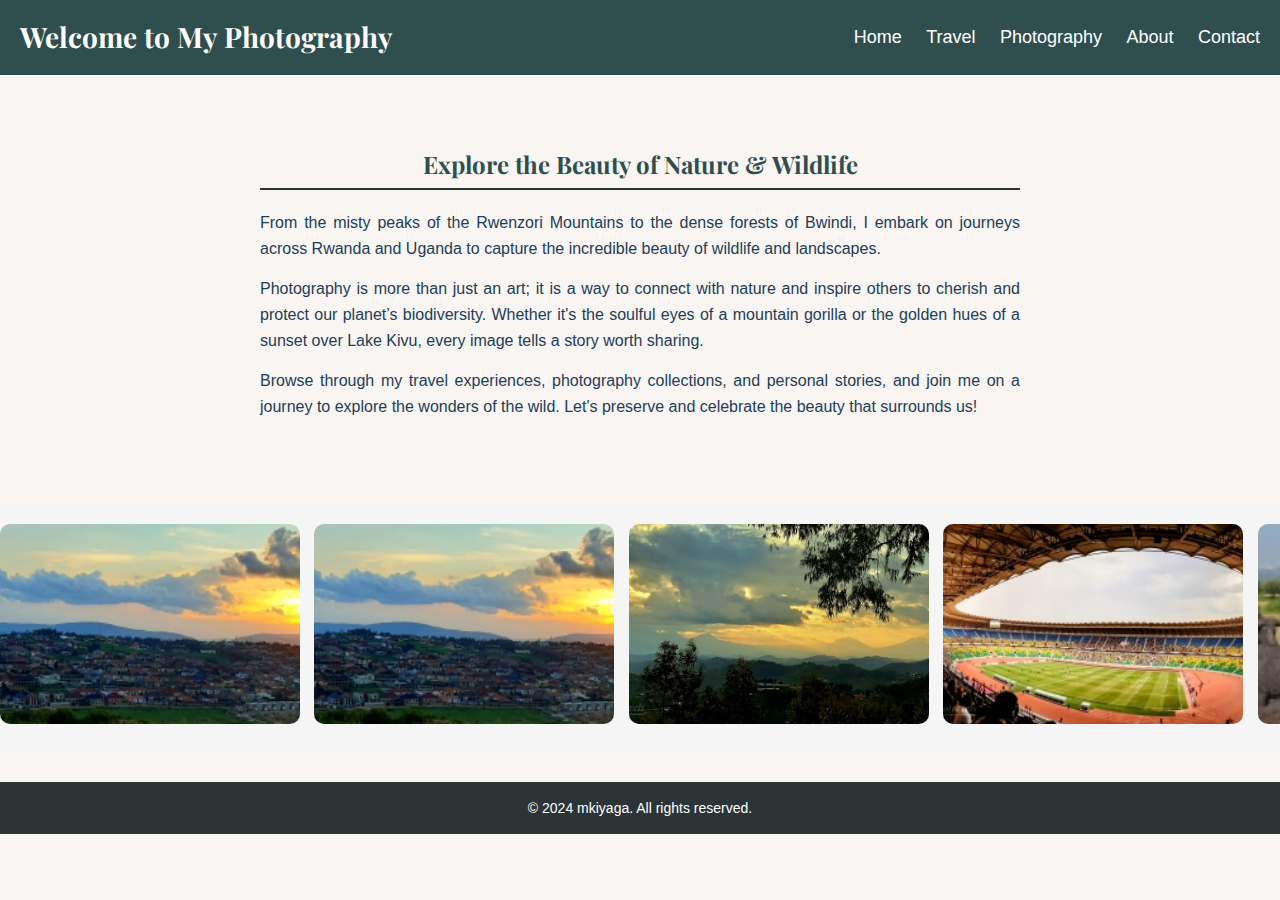
<file: index.html>
<!DOCTYPE html>
<html lang="en">
<head>
  <meta charset="UTF-8">
  <meta name="viewport" content="width=device-width, initial-scale=1.0">
  <title>Home | Nature & Wildlife Photography</title>
  <link href="https://fonts.googleapis.com/css2?family=Playfair+Display:wght@400;700&family=Poppins:wght@300;400;600&display=swap" rel="stylesheet">
  <link rel="stylesheet" href="styles.css">

  <style>
    /* Basic Reset and Fonts */
    * {
      margin: 0;
      padding: 0;
      box-sizing: border-box;
      font-family: 'Arial', sans-serif;
    }

    /* Header Navigation */
    header {
      background-color: #2f4f4f;
      padding: 15px 20px;
      display: flex;
      justify-content: space-between;
      align-items: center;
    }

    header h1 {
      color: #fff;
      font-size: 28px;
    }

    nav a {
      color: #fff;
      text-decoration: none;
      margin-left: 20px;
      font-size: 18px;
    }

    nav a:hover {
      text-decoration: underline;
    }

    /* Body Section */
    .container {
      max-width: 800px;
      margin: 50px auto;
      padding: 20px;
      line-height: 1.6;
    }

    .container h2 {
      color: #2f4f4f;
      text-align: center;
      margin-bottom: 20px;
      font-size: 24px;
      border-bottom: 2px solid #2d3436;
      padding-bottom: 5px;
    }

    .container p {
      margin-bottom: 15px;
      text-align: justify;
    }

    /* Slideshow Section */
    .slideshow {
      overflow: hidden;
      white-space: nowrap;
      background-color: #f5f5f5;
      padding: 20px 0;
      margin: 30px 0;
    }

    .slideshow-images {
      display: inline-block;
      animation: scroll 20s linear infinite;
    }

    .slideshow img {
      width: 300px;
      height: 200px;
      margin-right: 10px;
      border-radius: 10px;
      object-fit: cover;
      display: inline-block;
    }

    @keyframes scroll {
      0% {
        transform: translateX(0);
      }
      100% {
        transform: translateX(-50%);
      }
    }

    /* Footer */
    footer {
      background-color: #2d3436;
      color: #fff;
      text-align: center;
      padding: 15px 0;
      width: 100%;
    }

    footer p {
      font-size: 14px;
    }
  </style>
</head>

<body>
  <!-- Header -->
  <header>
    <h1>Welcome to My Photography</h1>
    <nav>
      <a href="index">Home</a>
      <a href="pages/travel">Travel</a>
      <a href="pages/photography">Photography</a>
      <a href="pages/about">About</a>
      <a href="pages/contact">Contact</a>
    </nav>
  </header>

  <!-- Body Section -->
  <div class="container">
    <h2>Explore the Beauty of Nature & Wildlife</h2>
    <p>
      From the misty peaks of the Rwenzori Mountains to the dense forests of Bwindi, I embark on journeys across Rwanda and Uganda to capture the incredible beauty of wildlife and landscapes. 
    </p>
    <p>
      Photography is more than just an art; it is a way to connect with nature and inspire others to cherish and protect our planet’s biodiversity. Whether it's the soulful eyes of a mountain gorilla or the golden hues of a sunset over Lake Kivu, every image tells a story worth sharing.
    </p>
    <p>
      Browse through my travel experiences, photography collections, and personal stories, and join me on a journey to explore the wonders of the wild. Let's preserve and celebrate the beauty that surrounds us!
    </p>
  </div>

  <!-- Slideshow Section -->
  <div class="slideshow">
    <div class="slideshow-images">
      <img src="/assets/images/image1.jpg" alt="Image 1">
      <img src="/assets/images/image1.jpg" alt="Image 2">
      <img src="/assets/images/image11.jpg" alt="Image 3">
      <img src="/assets/images/image18.jpg" alt="Image 4">
      <img src="/assets/images/image21.jpg" alt="Image 5">
      <img src="/assets/images/image3.jpg" alt="Image 6">
      <!-- Duplicate images for continuous effect -->
      <img src="/assets/images/image1.jpg" alt="Image 1">
      <img src="/assets/images/image1.jpg" alt="Image 2">
      <img src="/assets/images/image11.jpg" alt="Image 3">
      <img src="/assets/images/image18.jpg" alt="Image 4">
      <img src="/assets/images/image21.jpg" alt="Image 5">
      <img src="/assets/images/image3.jpg" alt="Image 6">
    </div>
  </div>

  <!-- Footer -->
  <footer>
    <p>© 2024 mkiyaga. All rights reserved.</p>
  </footer>
</body>
</html>
</file>
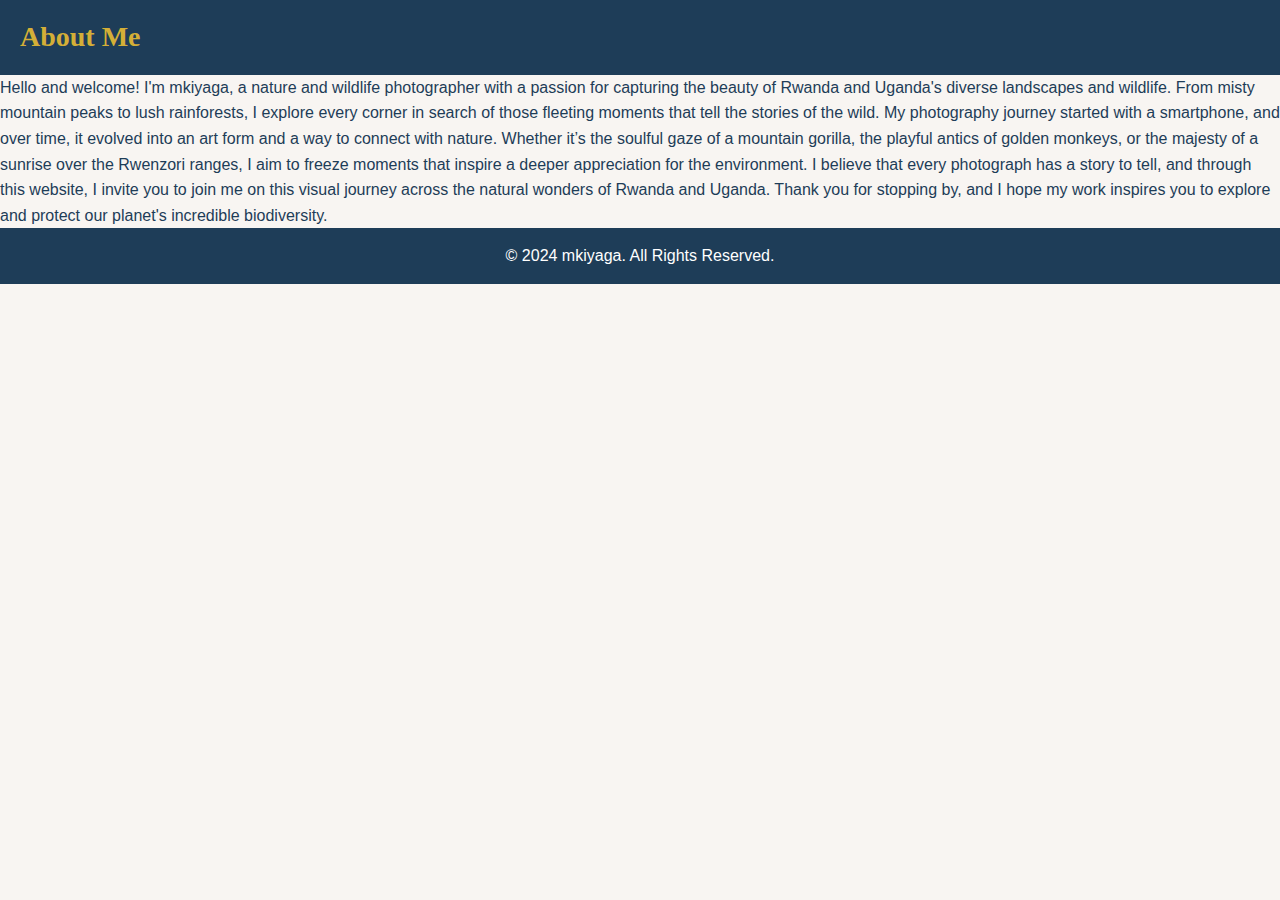
<file: about.html>
<!DOCTYPE html>
<html lang="en">
<head>
    <meta charset="UTF-8">
    <meta name="viewport" content="width=device-width, initial-scale=1.0">
    <title>About Us</title>
    <link rel="stylesheet" href="styles.css">
</head>
<body>
    <div class="wrapper">
        <header>
            <h1>About Me</h1>
        </header>

        <div class="container">
            <section>
                <p>Hello and welcome!

I'm mkiyaga, a nature and wildlife photographer with a passion for capturing the beauty of Rwanda and Uganda's diverse landscapes and wildlife. From misty mountain peaks to lush rainforests, I explore every corner in search of those fleeting moments that tell the stories of the wild.

My photography journey started with a smartphone, and over time, it evolved into an art form and a way to connect with nature. Whether it’s the soulful gaze of a mountain gorilla, the playful antics of golden monkeys, or the majesty of a sunrise over the Rwenzori ranges, I aim to freeze moments that inspire a deeper appreciation for the environment.

I believe that every photograph has a story to tell, and through this website, I invite you to join me on this visual journey across the natural wonders of Rwanda and Uganda.

Thank you for stopping by, and I hope my work inspires you to explore and protect our planet's incredible biodiversity.</p>           
	    </section>
        </div>

        <footer>
            <p>&copy; 2024 mkiyaga. All Rights Reserved.</p>
        </footer>
    </div>
</body>
</html>
</file>
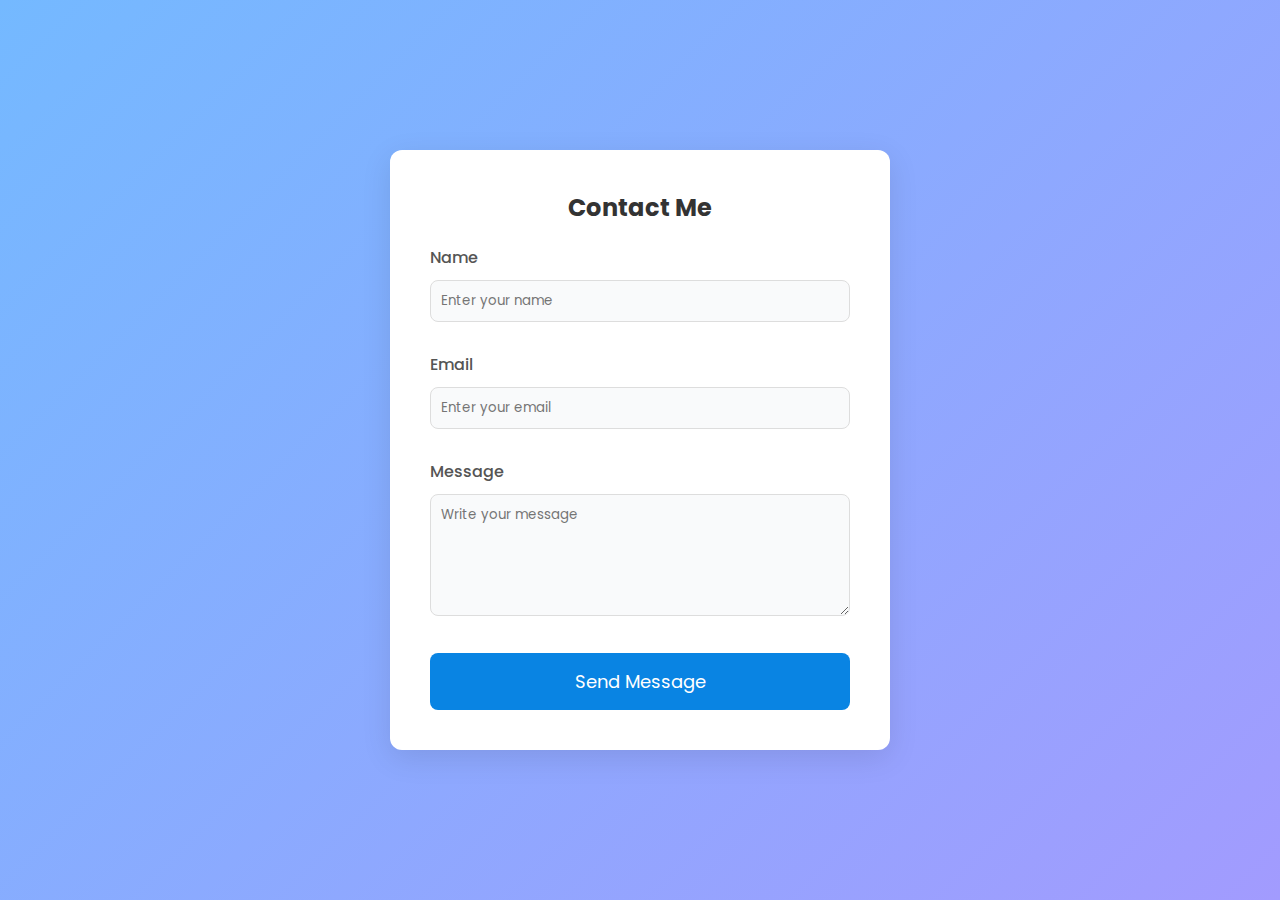
<file: contact.html>
<!DOCTYPE html>
<html lang="en">
<head>
    <meta charset="UTF-8">
    <meta name="viewport" content="width=device-width, initial-scale=1.0">
    <title>Contact Me</title>

    <!-- Google Fonts -->
    <link href="https://fonts.googleapis.com/css2?family=Poppins:wght@300;400;600&display=swap" rel="stylesheet">

    <!-- Link to External CSS -->
    <link rel="stylesheet" href="/assets/css/styles.css">

    <style>
        * {
            margin: 0;
            padding: 0;
            box-sizing: border-box;
            font-family: 'Poppins', sans-serif;
        }

        body {
            background: linear-gradient(135deg, #74b9ff, #a29bfe);
            height: 100vh;
            display: flex;
            align-items: center;
            justify-content: center;
            padding: 20px;
        }

        .contact-container {
            width: 100%;
            max-width: 500px;
            background-color: white;
            padding: 40px;
            border-radius: 12px;
            box-shadow: 0 8px 30px rgba(0, 0, 0, 0.1);
        }

        h2 {
            text-align: center;
            margin-bottom: 20px;
            color: #333;
        }

        .form-group {
            margin-bottom: 15px;
        }

        label {
            display: block;
            margin-bottom: 5px;
            font-weight: 500;
            color: #555;
        }

        input, textarea {
            width: 100%;
            padding: 12px;
            margin-top: 5px;
            border: 1px solid #ddd;
            border-radius: 8px;
            background-color: #f9fafb;
            transition: border-color 0.3s;
        }

        input:focus, textarea:focus {
            border-color: #74b9ff;
            outline: none;
        }

        .submit-btn {
            width: 100%;
            padding: 15px;
            background-color: #0984e3;
            color: white;
            border: none;
            border-radius: 8px;
            cursor: pointer;
            font-size: 18px;
            transition: background-color 0.3s;
        }

        .submit-btn:hover {
            background-color: #74b9ff;
        }

        .success-message {
            display: none;
            margin-top: 20px;
            text-align: center;
            color: #00b894;
            font-weight: 600;
        }

        /* Responsive Design */
        @media (max-width: 600px) {
            .contact-container {
                padding: 30px;
            }
        }
    </style>
</head>
<body>

    <div class="contact-container">
        <h2>Contact Me</h2>
        <form id="contactForm">
            <div class="form-group">
                <label for="name">Name</label>
                <input type="text" id="name" name="name" required placeholder="Enter your name">
            </div>
            <div class="form-group">
                <label for="email">Email</label>
                <input type="email" id="email" name="email" required placeholder="Enter your email">
            </div>
            <div class="form-group">
                <label for="message">Message</label>
                <textarea id="message" name="message" rows="5" required placeholder="Write your message"></textarea>
            </div>
            <button type="submit" class="submit-btn">Send Message</button>
            <p class="success-message" id="successMessage">Thanks for reaching out! I'll get back to you shortly.</p>
        </form>
    </div>

    <script>
        const form = document.getElementById('contactForm');
        const successMessage = document.getElementById('successMessage');

        form.addEventListener('submit', function (event) {
            event.preventDefault();

            // Simulate form submission and show success message
            setTimeout(() => {
                form.reset();
                successMessage.style.display = 'block';
            }, 500);
        });
    </script>

</body>
</html>
</file>
<file: assets/css/styles.css>
/* General Styles */
* {
    margin: 0;
    padding: 0;
    box-sizing: border-box;
    font-family: 'Poppins', sans-serif;
}

body {
    background-color: #f3f4f6;
    display: flex;
    flex-direction: column;
    min-height: 100vh;
}

/* Header and Navigation */
header {
    background-color: #0984e3;
    padding: 20px;
}

nav {
    display: flex;
    justify-content: space-between;
    align-items: center;
}

nav a {
    color: white;
    text-decoration: none;
    margin: 0 10px;
    font-size: 18px;
    transition: color 0.3s;
}

nav a:hover {
    color: #dfe6e9;
}

/* Hero Section */
.hero {
    flex: 1;
    display: flex;
    align-items: center;
    justify-content: center;
    text-align: center;
    background: linear-gradient(135deg, #74b9ff, #a29bfe);
    color: white;
    padding: 50px;
}

.hero h1 {
    font-size: 48px;
    margin-bottom: 10px;
}

.hero p {
    font-size: 20px;
    margin-top: 5px;
}

/* Contact Form */
.contact-container {
    background-color: white;
    padding: 30px;
    border-radius: 12px;
    box-shadow: 0 8px 20px rgba(0, 0, 0, 0.1);
    max-width: 500px;
    margin: auto;
}

.contact-container input,
.contact-container textarea {
    width: 100%;
    padding: 10px;
    margin-bottom: 15px;
    border: 1px solid #ddd;
    border-radius: 8px;
    background-color: #f9fafb;
    transition: border-color 0.3s;
}

.contact-container input:focus,
.contact-container textarea:focus {
    border-color: #74b9ff;
    outline: none;
}

.contact-container button {
    width: 100%;
    padding: 15px;
    background-color: #0984e3;
    color: white;
    border: none;
    border-radius: 8px;
    cursor: pointer;
    transition: background-color 0.3s;
}

.contact-container button:hover {
    background-color: #74b9ff;
}

/* Footer */
.footer {
    background-color: #2d3436;
    color: white;
    text-align: center;
    padding: 15px 0;
}

/* Responsive Design */
@media (max-width: 600px) {
    .hero h1 {
        font-size: 36px;
    }

    .contact-container {
        padding: 20px;
    }
}
</file>
<file: styles.css>
/* General Reset and Typography */
* {
  margin: 0;
  padding: 0;
  box-sizing: border-box;
}

body {
  background-color: #f8f5f2; /* Cream background */
  font-family: 'Poppins', sans-serif;
  color: #1e3d58; /* Navy text */
  line-height: 1.6;
}

/* Header Styling */
header {
  background-color: #1e3d58; /* Navy background */
  padding: 15px 20px;
  display: flex;
  justify-content: space-between;
  align-items: center;
}

header h1 {
  font-family: 'Playfair Display', serif;
  font-size: 28px;
  color: #d4af37; /* Gold text */
}

nav a {
  color: #fff;
  text-decoration: none;
  margin-left: 20px;
  font-size: 18px;
}

nav a:hover {
  text-decoration: underline;
}

/* Buttons and Links */
button, a.button {
  background-color: #d4af37; /* Gold buttons */
  color: #1e3d58; /* Navy text */
  border: none;
  padding: 10px 20px;
  cursor: pointer;
  font-weight: 600;
  border-radius: 5px;
}

button:hover {
  background-color: #b9972c; /* Darker gold on hover */
}

/* Form Styling */
input, textarea {
  margin-bottom: 15px;
  padding: 10px;
  font-size: 16px;
  border: 1px solid #ccc;
  border-radius: 5px;
}

textarea {
  resize: none;
}

/* Footer */
footer {
  background-color: #1e3d58;
  color: white;
  text-align: center;
  padding: 15px 0;
}

/* Section Titles */
h2 {
  font-family: 'Playfair Display', serif;
  font-size: 24px;
  margin-bottom: 10px;
  color: #d4af37; /* Gold section titles */
}

/* General Mobile Adjustments */
@media (max-width: 768px) {
  header {
    flex-direction: column; /* Stack elements vertically */
    align-items: flex-start; /* Align items to the left */
  }

  header h1 {
    font-size: 24px; /* Adjust header size for mobile */
    margin-bottom: 10px;
  }

  nav {
    display: flex;
    flex-wrap: wrap; /* Allow links to wrap if needed */
    margin-bottom: 10px;
  }

  nav a {
    margin: 10px 0; /* More space between links */
    font-size: 16px;
  }

  .hero h2 {
    font-size: 22px;
    text-align: center; /* Center-align hero text on mobile */
  }

  .hero p {
    font-size: 16px;
    padding: 0 10px; /* Add padding for smaller screens */
  }

  button, a.button {
    width: 100%; /* Full-width buttons for easier taps */
    margin-top: 10px;
  }

  input, textarea {
    width: 100%; /* Full-width inputs */
    margin-bottom: 15px;
  }

  footer p {
    font-size: 14px; /* Smaller text in footer */
  }
}

/* Extra Small Devices (Phones) */
@media (max-width: 480px) {
  header {
    padding: 10px; /* Smaller padding */
  }

  header h1 {
    font-size: 20px;
  }

  .hero h2 {
    font-size: 20px;
  }

  .hero p {
    font-size: 14px;
  }

  footer {
    padding: 10px 0;
  }
}
</file>
